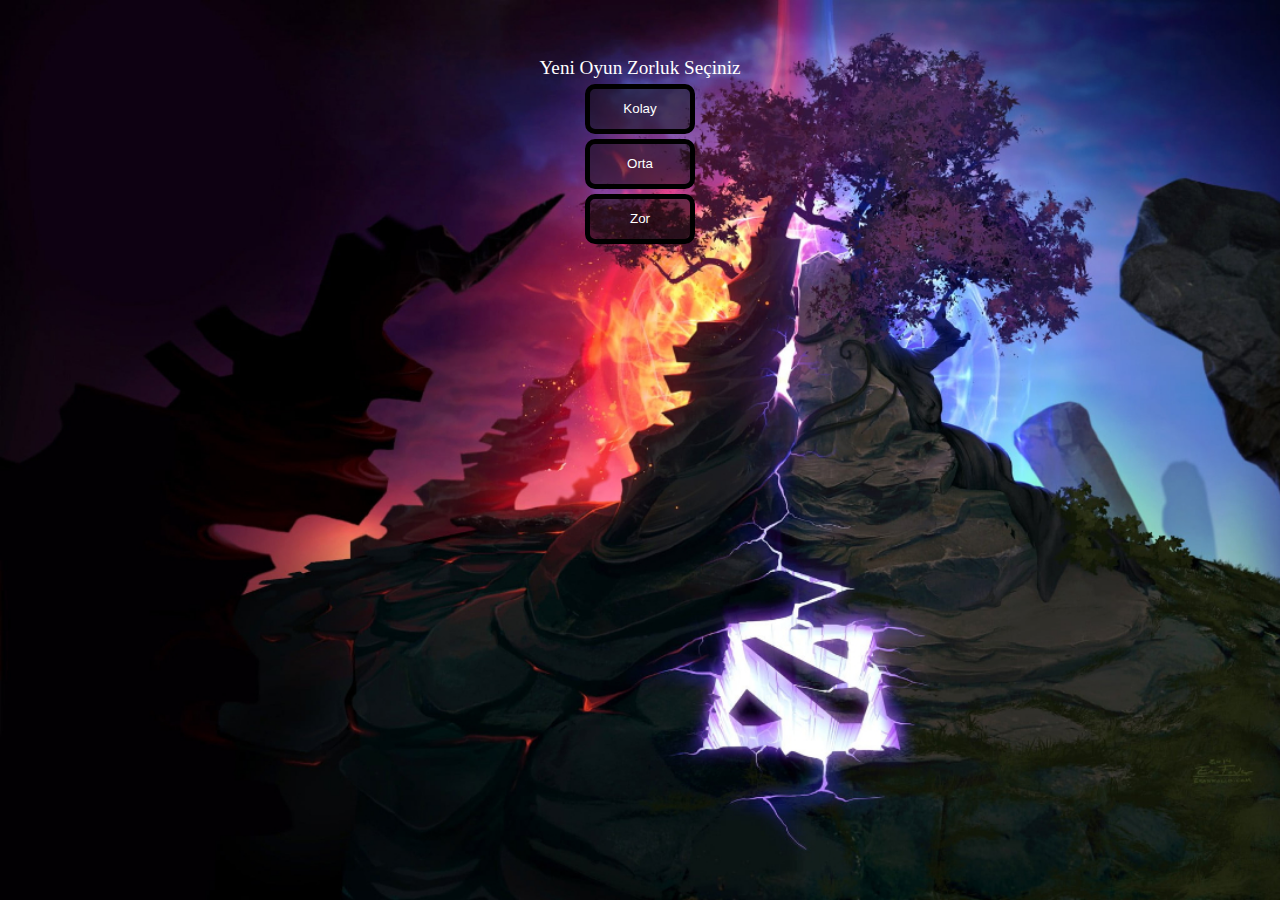
<file: index.html>
<!DOCTYPE html>
<html lang="tr">

<head>
    <meta charset="UTF-8">
    <meta http-equiv="X-UA-Compatible" content="IE=edge">
    <meta name="viewport" content="width=device-width, initial-scale=1.0">
    <link rel="icon" href="agac/favicon.jpg" type="image/x-icon" />
    <title>Document</title>
    <style>
        body {
            background-image: url('./agac/wall2.jpg');
            background-repeat: no-repeat;
            background-attachment: fixed;
            background-size: cover;
            margin: 0;
        }
        
        .Rbutton {
            border-radius: 10px;
            background-color: rgba(14, 12, 12, 0.5);
            color: white;
            margin-top: 5px;
            width: 110px;
            height: 50px;
            border: solid 5px black;
            justify-content: baseline;
            /*  align-items: center;*/
        }
        
        .Rbutton:active {
            background-color: rgba(1, 7, 17, 1);
        }
        
        .container {
            font-size: larger;
            display: flex;
            flex-direction: column;
            justify-content: center;
            /* align-items: center; */
            margin: auto;
            width: 300px;
            height: 300px;
            align-items: center;
        }
        
        .spanGame {
            color: white;
        }
    </style>
</head>

<body>

    <div class="Menu">
        <div class="container">
            <span class="spanGame">Yeni Oyun Zorluk Seçiniz</span>
            <input type="button" class="Rbutton" value="Kolay" onclick="NewGame('./level2x5/index.html');">
            <input type="button" class="Rbutton" value="Orta" onclick="NewGame('./level4x5/index.html');">
            <input type="button" class="Rbutton" value="Zor" onclick="NewGame('./level4x8/index.html');">
        </div>
    </div>

    <script>
        function NewGame(link) {
            window.location.href = link;
        }
    </script>


</body>

</html>
</file>
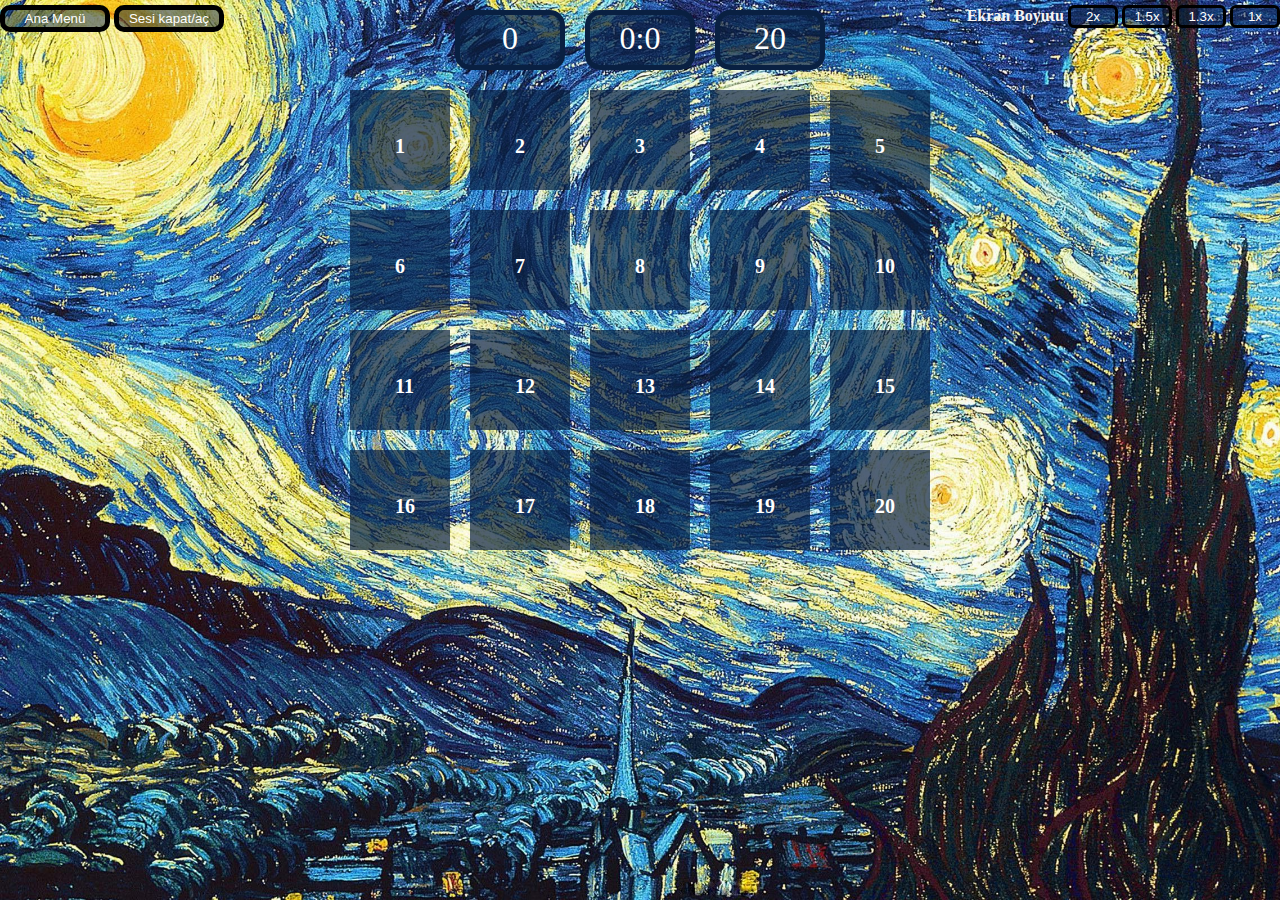
<file: level4x5/index.html>
<!DOCTYPE html>
<html lang="tr">

<head>
    <meta charset="UTF-8">
    <meta http-equiv="X-UA-Compatible" content="IE=edge">
    <meta name="viewport" content="width=device-width, initial-scale=1.0">
    <title>Document</title>
    <link rel="icon" href="../agac/favicon.jpg" type="image/x-icon" />

    <link rel="stylesheet" href="style.css">

</head>

<body>


    <div class="sideMenü">
        <input type="button" class="Rbutton" value="Ana Menü" onclick="NewGame('../main.html');">
        <input type="button" class="Rbutton" value="Sesi kapat/aç" onclick="mutedAudio();">
    </div>
    <div class="sizeMenu">Ekran Boyutu
        <input type="button" class="sizeButton" value="2x" onclick="imgSize('size2x','spanSize2x');">
        <input type="button" class="sizeButton" value="1.5x" onclick="imgSize('size15x','spanSize15x');">
        <input type="button" class="sizeButton" value="1.3x" onclick="imgSize('size13x','spanSize13x');">
        <input type="button" class="sizeButton" value="1x" onclick="imgSize('size1x','spanSize1x');">
    </div>

    <div class="mainMenu">
        <div class="subMenu">
            <ul>
                <li align="center">
                    <p>Yeni Oyun</p>
                    <p>Zorluk Seçiniz</p>
                </li>
                <li align="center">
                    <input class="Rbutton" type="button" onclick="NewGame2();" value="2x5 "></li>
                <li align="center "> <input class="Rbutton " type="button " value="2x "></li>
                <li align="center "> <input class="Rbutton " type="button " value="2x "></li>
            </ul>
        </div>
    </div>

    <div class="state ">
        <div class="point ">0</div>
        <div class="time ">0:0</div>
        <div class="guessCount ">20</div>
    </div>

    <div class="Result ">
        <div class="Rstate ">kaybettiniz </br>tahmin hakkınız kalmadı</div>
        <div class="Rskor ">00</div>
        <div class="Rtime ">00:</div>

        <input class="Rbutton " type="button " onclick="NewGame2(); " value="Yeniden Başlat ">
        <input class="Rbutton " onclick="nextLevel(); " type="button " value="Sonraki Level ">
    </div>


    <!--   -->
    <div class="game ">
        <div class="row" data-row="row">
            <div class="card "><img src="../Vangogh/vangogh1.jpg">
                <span>1</span>
            </div>
            <div class="card "><img src="../Vangogh/vangogh2.jpg ">
                <span>2</span>
            </div>
            <div class="card"><img src="../Vangogh/vangogh3.jpg ">
                <span>3</span>
            </div>
            <div class="card"><img src="../Vangogh/vangogh4.jpg ">
                <span>4</span>
            </div>
            <div class="card"><img src="../Vangogh/vangogh5.jpg ">
                <span>5</span>
            </div>
        </div>
        <div class="row" data-row="row">
            <div class="card "><img src="../Vangogh/vangogh1.jpg ">
                <span>6</span>
            </div>
            <div class="card "><img src="../Vangogh/vangogh2.jpg ">
                <span>7</span>
            </div>
            <div class="card "><img src="../Vangogh/vangogh3.jpg ">
                <span>8</span>
            </div>
            <div class="card"><img src="../Vangogh/vangogh4.jpg ">
                <span>9</span>
            </div>
            <div class="card"><img src="../Vangogh/vangogh5.jpg ">
                <span>10</span>
            </div>
        </div>
        <div class="row" data-row="row">
            <div class="card "><img src="../Vangogh/vangogh1.jpg ">
                <span>11</span>
            </div>
            <div class="card "><img src="../Vangogh/vangogh2.jpg ">
                <span>12</span>
            </div>
            <div class="card "><img src="../Vangogh/vangogh3.jpg ">
                <span>13</span>
            </div>
            <div class="card"><img src="../Vangogh/vangogh4.jpg ">
                <span>14</span>
            </div>
            <div class="card"><img src="../Vangogh/vangogh5.jpg ">
                <span>15</span>
            </div>
        </div>
        <div class="row" data-row="row">
            <div class="card "><img src="../Vangogh/vangogh1.jpg ">
                <span>16</span>
            </div>
            <div class="card "><img src="../Vangogh/vangogh2.jpg ">
                <span>17</span>
            </div>
            <div class="card "><img src="../Vangogh/vangogh3.jpg ">
                <span>18</span>
            </div>
            <div class="card"><img src="../Vangogh/vangogh4.jpg ">
                <span>19</span>
            </div>
            <div class="card"><img src="../Vangogh/vangogh5.jpg ">
                <span>20</span>
            </div>
        </div>

    </div>
    <!--   Oyun Sesleri  -->
    <audio id="correctMp3">       
        <source src="../Sound/correct.mp3 " type="audio/mpeg ">
    </audio>
    <audio id="WinMp3">       
        <source src="../Sound/mission-passed-sound.mp3 " type="audio/mpeg ">
      </audio>
    <audio id="LoseMp3">      
        <source src="../Sound/bruh2.mp3 " type="audio/mpeg ">
    </audio>
    <!--   Oyun Sesleri  -->


    <script src="app.js"></script>
</body>

</html>
</file>
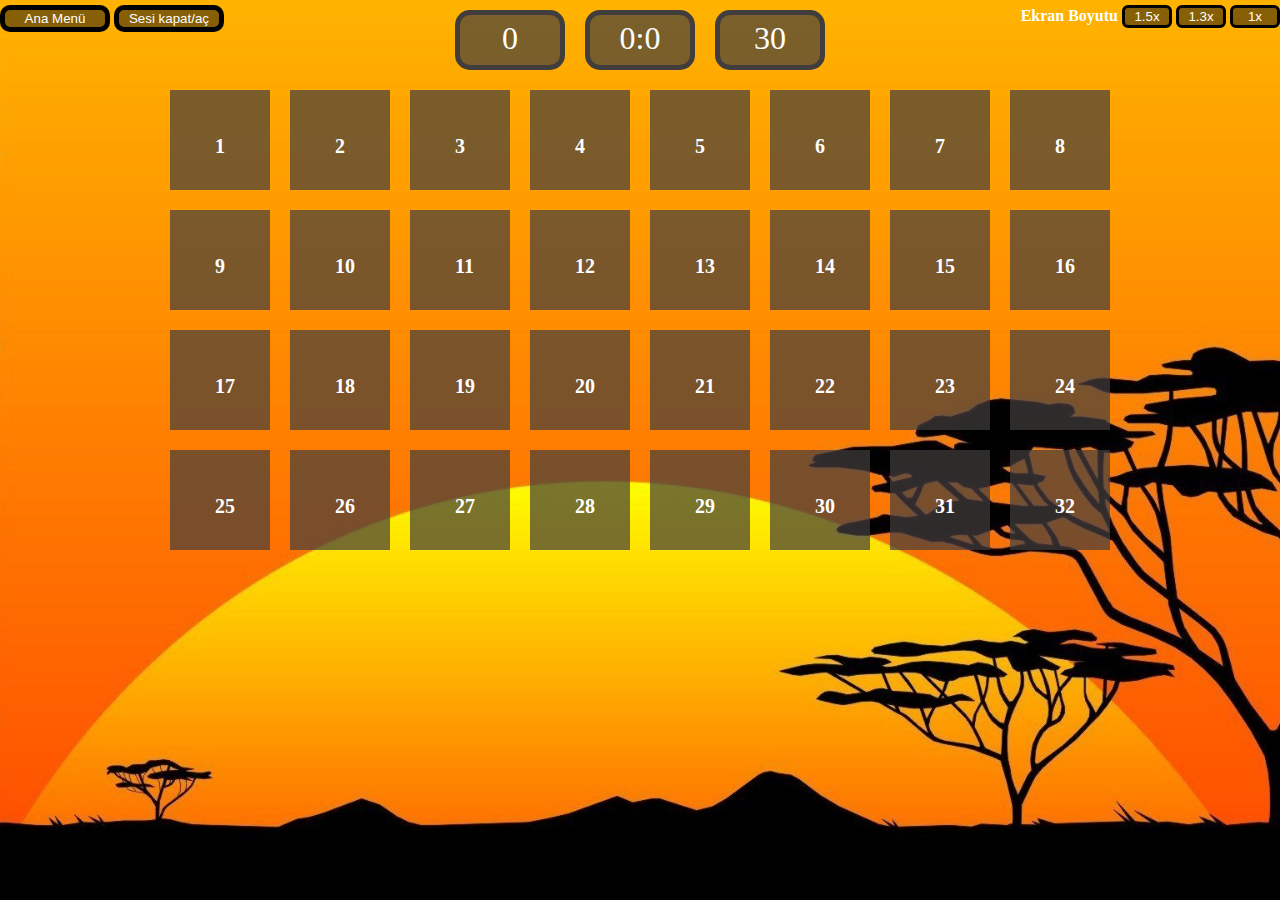
<file: level4x8/index.html>
<!DOCTYPE html>
<html lang="tr">

<head>
    <meta charset="UTF-8">
    <meta http-equiv="X-UA-Compatible" content="IE=edge">
    <meta name="viewport" content="width=device-width, initial-scale=1.0">
    <title>Document</title>
    <link rel="icon" href="../agac/favicon.jpg" type="image/x-icon" />

    <link rel="stylesheet" href="style.css">

</head>

<body>


    <div class="sideMenü">
        <input type="button" class="Rbutton" value="Ana Menü" onclick="NewGame('../main.html');">
        <input type="button" class="Rbutton" value="Sesi kapat/aç" onclick="mutedAudio();">
    </div>
    <div class="sizeMenu">Ekran Boyutu
        <input type="button" class="sizeButton" value="1.5x" onclick="imgSize('size15x','spanSize15x');">
        <input type="button" class="sizeButton" value="1.3x" onclick="imgSize('size13x','spanSize13x');">
        <input type="button" class="sizeButton" value="1x" onclick="imgSize('size1x','spanSize1x');">
    </div>



    <div class="state ">
        <div class="point ">0</div>
        <div class="time ">0:0</div>
        <div class="guessCount ">30</div>
    </div>

    <div class="Result ">
        <div class="Rstate ">kaybettiniz </br>tahmin hakkınız kalmadı</div>
        <div class="Rskor ">00</div>
        <div class="Rtime ">00:</div>

        <input class="Rbutton " type="button " onclick="NewGame2(); " value="Yeniden Başlat ">
        <input class="Rbutton " onclick="NewGame('../main.html'); " type="button " value="Ana Menü">
    </div>


    <!--   -->
    <div class="game ">
        <div class="row" data-row="row">
            <div class="card "><img src="../hayvanlar/hayvan1.jpg">
                <span>1</span>
            </div>
            <div class="card "><img src="../hayvanlar/hayvan2.jpg ">
                <span>2</span>
            </div>
            <div class="card"><img src="../hayvanlar/hayvan3.jpg ">
                <span>3</span>
            </div>
            <div class="card"><img src="../hayvanlar/hayvan4.jpg ">
                <span>4</span>
            </div>
            <div class="card"><img src="../hayvanlar/hayvan5.jpg ">
                <span>5</span>
            </div>
            <div class="card "><img src="../hayvanlar/hayvan3.jpg ">
                <span>6</span>
            </div>
            <div class="card"><img src="../hayvanlar/hayvan4.jpg ">
                <span>7</span>
            </div>
            <div class="card"><img src="../hayvanlar/hayvan5.jpg ">
                <span>8</span>
            </div>
        </div>
        <div class="row" data-row="row">
            <div class="card "><img src="../hayvanlar/hayvan1.jpg ">
                <span>9</span>
            </div>
            <div class="card "><img src="../hayvanlar/hayvan2.jpg ">
                <span>10</span>
            </div>
            <div class="card "><img src="../hayvanlar/hayvan3.jpg ">
                <span>11</span>
            </div>
            <div class="card"><img src="../hayvanlar/hayvan4.jpg ">
                <span>12</span>
            </div>
            <div class="card"><img src="../hayvanlar/hayvan5.jpg ">
                <span>13 </span>
            </div>
            <div class="card "><img src="../hayvanlar/hayvan3.jpg ">
                <span>14</span>
            </div>
            <div class="card"><img src="../hayvanlar/hayvan4.jpg ">
                <span>15</span>
            </div>
            <div class="card"><img src="../hayvanlar/hayvan5.jpg ">
                <span>16</span>
            </div>
        </div>
        <div class="row" data-row="row">
            <div class="card "><img src="../hayvanlar/hayvan1.jpg ">
                <span>17</span>
            </div>
            <div class="card "><img src="../hayvanlar/hayvan2.jpg ">
                <span>18</span>
            </div>
            <div class="card "><img src="../hayvanlar/hayvan3.jpg ">
                <span>19</span>
            </div>
            <div class="card"><img src="../hayvanlar/hayvan4.jpg ">
                <span>20</span>
            </div>
            <div class="card"><img src="../hayvanlar/hayvan5.jpg ">
                <span>21</span>
            </div>
            <div class="card "><img src="../hayvanlar/hayvan3.jpg ">
                <span>22</span>
            </div>
            <div class="card"><img src="../hayvanlar/hayvan4.jpg ">
                <span>23</span>
            </div>
            <div class="card"><img src="../hayvanlar/hayvan5.jpg ">
                <span>24</span>
            </div>
        </div>
        <div class="row" data-row="row">
            <div class="card "><img src="../hayvanlar/hayvan1.jpg ">
                <span>25</span>
            </div>
            <div class="card "><img src="../hayvanlar/hayvan2.jpg ">
                <span>26</span>
            </div>
            <div class="card "><img src="../hayvanlar/hayvan3.jpg ">
                <span>27</span>
            </div>
            <div class="card"><img src="../hayvanlar/hayvan4.jpg ">
                <span>28</span>
            </div>
            <div class="card"><img src="../hayvanlar/hayvan5.jpg ">
                <span>29</span>
            </div>
            <div class="card "><img src="../hayvanlar/hayvan3.jpg ">
                <span>30</span>
            </div>
            <div class="card"><img src="../hayvanlar/hayvan4.jpg ">
                <span>31</span>
            </div>
            <div class="card"><img src="../hayvanlar/hayvan5.jpg ">
                <span>32</span>
            </div>
        </div>

    </div>
    <!--   Oyun Sesleri  -->
    <audio id="correctMp3">       
        <source src="../Sound/correct.mp3 " type="audio/mpeg ">
    </audio>
    <audio id="WinMp3">       
        <source src="../Sound/mission-passed-sound.mp3 " type="audio/mpeg ">
      </audio>
    <audio id="LoseMp3">      
        <source src="../Sound/bruh2.mp3 " type="audio/mpeg ">
    </audio>
    <!--   Oyun Sesleri  -->


    <script src="app.js"></script>
</body>

</html>
</file>
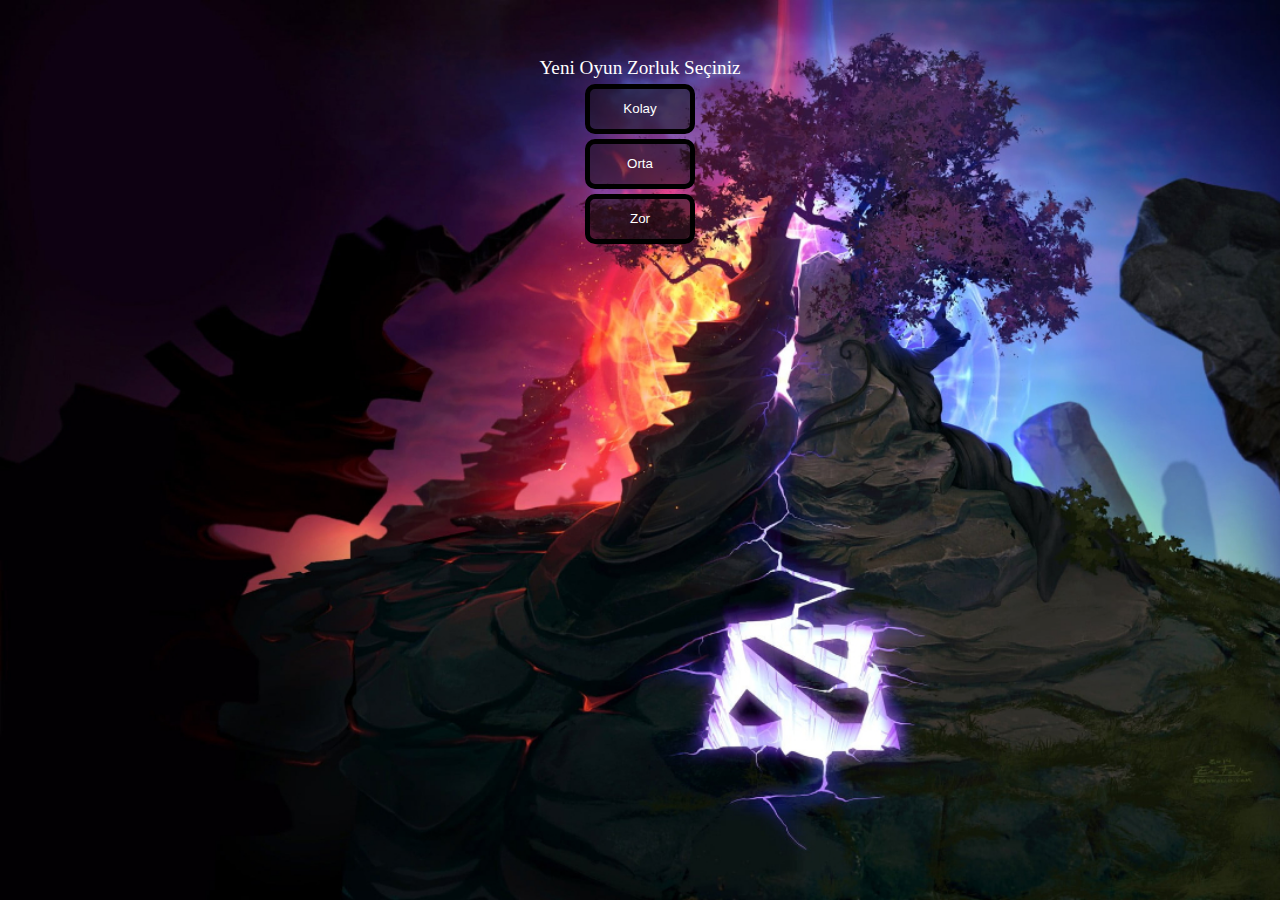
<file: main.html>
<!DOCTYPE html>
<html lang="tr">

<head>
    <meta charset="UTF-8">
    <meta http-equiv="X-UA-Compatible" content="IE=edge">
    <meta name="viewport" content="width=device-width, initial-scale=1.0">
    <link rel="icon" href="agac/favicon.jpg" type="image/x-icon" />
    <title>Document</title>
    <style>
        body {
            background-image: url('./agac/wall2.jpg');
            background-repeat: no-repeat;
            background-attachment: fixed;
            background-size: cover;
            margin: 0;
        }
        
        .Rbutton {
            border-radius: 10px;
            background-color: rgba(14, 12, 12, 0.5);
            color: white;
            margin-top: 5px;
            width: 110px;
            height: 50px;
            border: solid 5px black;
            justify-content: baseline;
            /*  align-items: center;*/
        }
        
        .Rbutton:active {
            background-color: rgba(1, 7, 17, 1);
        }
        
        .container {
            font-size: larger;
            display: flex;
            flex-direction: column;
            justify-content: center;
            /* align-items: center; */
            margin: auto;
            width: 300px;
            height: 300px;
            align-items: center;
        }
        
        .spanGame {
            color: white;
        }
    </style>
</head>

<body>

    <div class="Menu">
        <div class="container">
            <span class="spanGame">Yeni Oyun Zorluk Seçiniz</span>
            <input type="button" class="Rbutton" value="Kolay" onclick="NewGame('./level2x5/index.html');">
            <input type="button" class="Rbutton" value="Orta" onclick="NewGame('./level4x5/index.html');">
            <input type="button" class="Rbutton" value="Zor" onclick="NewGame('./level4x8/index.html');">
        </div>
    </div>

    <script>
        function NewGame(link) {
            window.location.href = link;
        }
    </script>


</body>

</html>
</file>
<file: level4x5/style.css>
h2 {
    text-align: center;
    position: relative;
    top: -91px;
}

.card {
    font-size: large;
    width: 100px;
    height: 100px;
    background-color: rgba(9, 32, 66, 0.7);
    /* background-color: rgba(9, 32, 66, 0.7);*/
    margin: 10px;
    flex-direction: row;
    transition: 1s ease;
}

.size2x {
    width: 200px;
    height: 200px;
}

.spanSize2x {
    top: -120px;
    left: 90px;
}

.size15x {
    width: 150px;
    height: 150px;
}

.spanSize15x {
    top: -90px;
    left: 67, 5px;
}

.size13x {
    width: 130px;
    height: 130px;
}

.spanSize13x {
    top: -78px;
    left: 58, 5px;
}

.size1x {
    width: 100px;
    height: 100px;
}

.spanSize1x {
    top: -60px;
    left: 45px;
}

.row {
    display: flex;
    justify-content: center;
}

img {
    visibility: hidden;
    width: 100px;
    height: 100px;
}

.state {
    display: flex;
    justify-content: center;
}

.point {
    margin: 10px;
    border-radius: 15px;
    border: solid 5px rgba(9, 32, 66, 1);
    background-color: rgba(9, 32, 66, 0.7);
    font-size: xx-large;
    color: white;
    padding-top: 5px;
    text-align: center;
    width: 100px;
    height: 45px;
}

.guessCount {
    margin: 10px;
    border-radius: 15px;
    border: solid 5px rgba(9, 32, 66, 1);
    background-color: rgba(9, 32, 66, 0.7);
    font-size: xx-large;
    color: white;
    padding-top: 5px;
    text-align: center;
    width: 100px;
    height: 45px;
}

.time {
    margin: 10px;
    border-radius: 15px;
    border: solid 5px rgba(9, 32, 66, 1);
    background-color: rgba(9, 32, 66, 0.7);
    font-size: xx-large;
    color: white;
    text-align: center;
    padding-top: 5px;
    width: 100px;
    height: 45px;
}

.Result {
    background-color: rgb(9, 32, 66);
    border: solid 3px salmon;
    border-radius: 10px;
    display: none;
    position: absolute;
    left: 40%;
    top: 90px;
}

.Rskor {
    border-radius: 10px;
    color: white;
    padding-top: 30px;
    border: solid 5px black;
    background-color: rgba(9, 32, 66, 0.5);
    text-align: center;
    font-size: 35px;
    height: 60px;
}

.Rtime {
    border-radius: 10px;
    color: white;
    padding-top: 30px;
    border: solid 5px black;
    background-color: rgba(9, 32, 66, 0.5);
    text-align: center;
    font-size: 35px;
    height: 60px;
}

.Rstate {
    text-align: center;
    font-size: 20px;
    color: white;
}

.Rbutton {
    border-radius: 10px;
    background-color: rgba(9, 32, 66, 0.5);
    color: white;
    margin-top: 5px;
    width: 110px;
    border: solid 5px black;
}

.Rbutton:active {
    background-color: rgba(1, 7, 17, 1);
}

.sizeMenu {
    position: absolute;
    right: 0;
    color: whitesmoke;
    font-weight: bold;
}

.sizeButton {
    border-radius: 6px;
    background-color: rgba(9, 32, 66, 0.5);
    color: white;
    margin-top: 5px;
    width: 50px;
    border: solid 3px black;
}

.spanNum {
    position: relative;
    top: -60px;
    left: 45px;
    font-size: 20px;
    font-weight: bold;
    color: darkred;
}

body {
    background-image: url('../agac/wallVangogh.jpg');
    background-repeat: no-repeat;
    background-attachment: fixed;
    background-size: cover;
    margin: 0;
}


/*h1 {
    position: relative;
    top: -60px;
    left: 45px;
    font-size: 20px;
    font-weight: bold;
    color: darkred;
}*/

span {
    position: relative;
    top: -60px;
    left: 45px;
    font-size: 20px;
    font-weight: bold;
    color: white;
}

.sideMenü {
    position: absolute;
    color: white;
    font-weight: bold;
}

.mainMenuText {
    position: absolute
}

.mainMenu {
    display: none;
    position: absolute;
    z-index: 1;
    background-color: rgba(78, 25, 12, 0.5);
    width: 100%;
    height: 100%;
}

.subMenu {
    border-radius: 10px;
    border: solid 5px black;
    margin: auto;
    padding-top: 2%;
    margin-top: 10%;
    width: 300px;
    background-color: chocolate;
}

.subMenu ul {
    margin: auto;
    width: 150px;
    align-items: center;
    list-style: none;
}

.subMenu ul li {
    align-items: center;
    margin-top: 10px;
}
</file>
<file: level4x8/style.css>
h2 {
    text-align: center;
    position: relative;
    top: -91px;
}

.card {
    font-size: large;
    width: 100px;
    height: 100px;
    background-color: rgba(65, 61, 61, 0.7);
    margin: 10px;
    flex-direction: row;
    transition: 1s ease;
}

.size2x {
    width: 200px;
    height: 200px;
}

.spanSize2x {
    top: -120px;
    left: 90px;
}

.size15x {
    width: 150px;
    height: 150px;
}

.spanSize15x {
    top: -90px;
    left: 67, 5px;
}

.size13x {
    width: 130px;
    height: 130px;
}

.spanSize13x {
    top: -78px;
    left: 58, 5px;
}

.size1x {
    width: 100px;
    height: 100px;
}

.spanSize1x {
    top: -60px;
    left: 45px;
}

.row {
    display: flex;
    justify-content: center;
}

img {
    visibility: hidden;
    width: 100px;
    height: 100px;
}

.state {
    display: flex;
    justify-content: center;
}

.point {
    margin: 10px;
    border-radius: 15px;
    border: solid 5px rgba(65, 61, 61, 1);
    background-color: rgba(65, 61, 61, 0.7);
    font-size: xx-large;
    color: white;
    padding-top: 5px;
    text-align: center;
    width: 100px;
    height: 45px;
}

.guessCount {
    margin: 10px;
    border-radius: 15px;
    border: solid 5px rgba(65, 61, 61, 1);
    background-color: rgba(65, 61, 61, 0.7);
    font-size: xx-large;
    color: white;
    padding-top: 5px;
    text-align: center;
    width: 100px;
    height: 45px;
}

.time {
    margin: 10px;
    border-radius: 15px;
    border: solid 5px rgba(65, 61, 61, 1);
    background-color: rgba(65, 61, 61, 0.7);
    font-size: xx-large;
    color: white;
    text-align: center;
    padding-top: 5px;
    width: 100px;
    height: 45px;
}

.Result {
    background-color: rgb(34, 29, 29);
    border: solid 3px salmon;
    border-radius: 10px;
    display: none;
    position: absolute;
    left: 40%;
    top: 90px;
}

.Rskor {
    border-radius: 10px;
    color: white;
    padding-top: 30px;
    border: solid 5px black;
    background-color: rgba(14, 12, 12, 0.5);
    text-align: center;
    font-size: 35px;
    height: 60px;
}

.Rtime {
    border-radius: 10px;
    color: white;
    padding-top: 30px;
    border: solid 5px black;
    background-color: rgba(14, 12, 12, 0.5);
    text-align: center;
    font-size: 35px;
    height: 60px;
}

.Rstate {
    text-align: center;
    font-size: 20px;
    color: white;
}

.Rbutton:active {
    background-color: rgba(1, 7, 17, 1);
}

.Rbutton {
    border-radius: 10px;
    background-color: rgba(14, 12, 12, 0.5);
    color: white;
    margin-top: 5px;
    width: 110px;
    border: solid 5px black;
}

.sizeMenu {
    position: absolute;
    right: 0;
    color: white;
    font-weight: bold;
}

.sizeButton {
    border-radius: 6px;
    background-color: rgba(14, 12, 12, 0.5);
    color: white;
    margin-top: 5px;
    width: 50px;
    border: solid 3px black;
}

.spanNum {
    position: relative;
    top: -60px;
    left: 45px;
    font-size: 20px;
    font-weight: bold;
    color: darkred;
}

body {
    background-image: url('../agac/wallafrica.jpg');
    background-repeat: no-repeat;
    background-attachment: fixed;
    background-size: cover;
    margin: 0;
}


/*h1 {
    position: relative;
    top: -60px;
    left: 45px;
    font-size: 20px;
    font-weight: bold;
    color: darkred;
}*/

span {
    position: relative;
    top: -60px;
    left: 45px;
    font-size: 20px;
    font-weight: bold;
    color: white;
}

.sideMenü {
    position: absolute;
    color: white;
    font-weight: bold;
}

.mainMenuText {
    position: absolute
}

.mainMenu {
    display: none;
    position: absolute;
    z-index: 1;
    background-color: rgba(78, 25, 12, 0.5);
    width: 100%;
    height: 100%;
}

.subMenu {
    border-radius: 10px;
    border: solid 5px black;
    margin: auto;
    padding-top: 2%;
    margin-top: 10%;
    width: 300px;
    background-color: chocolate;
}

.subMenu ul {
    margin: auto;
    width: 150px;
    align-items: center;
    list-style: none;
}

.subMenu ul li {
    align-items: center;
    margin-top: 10px;
}
</file>
